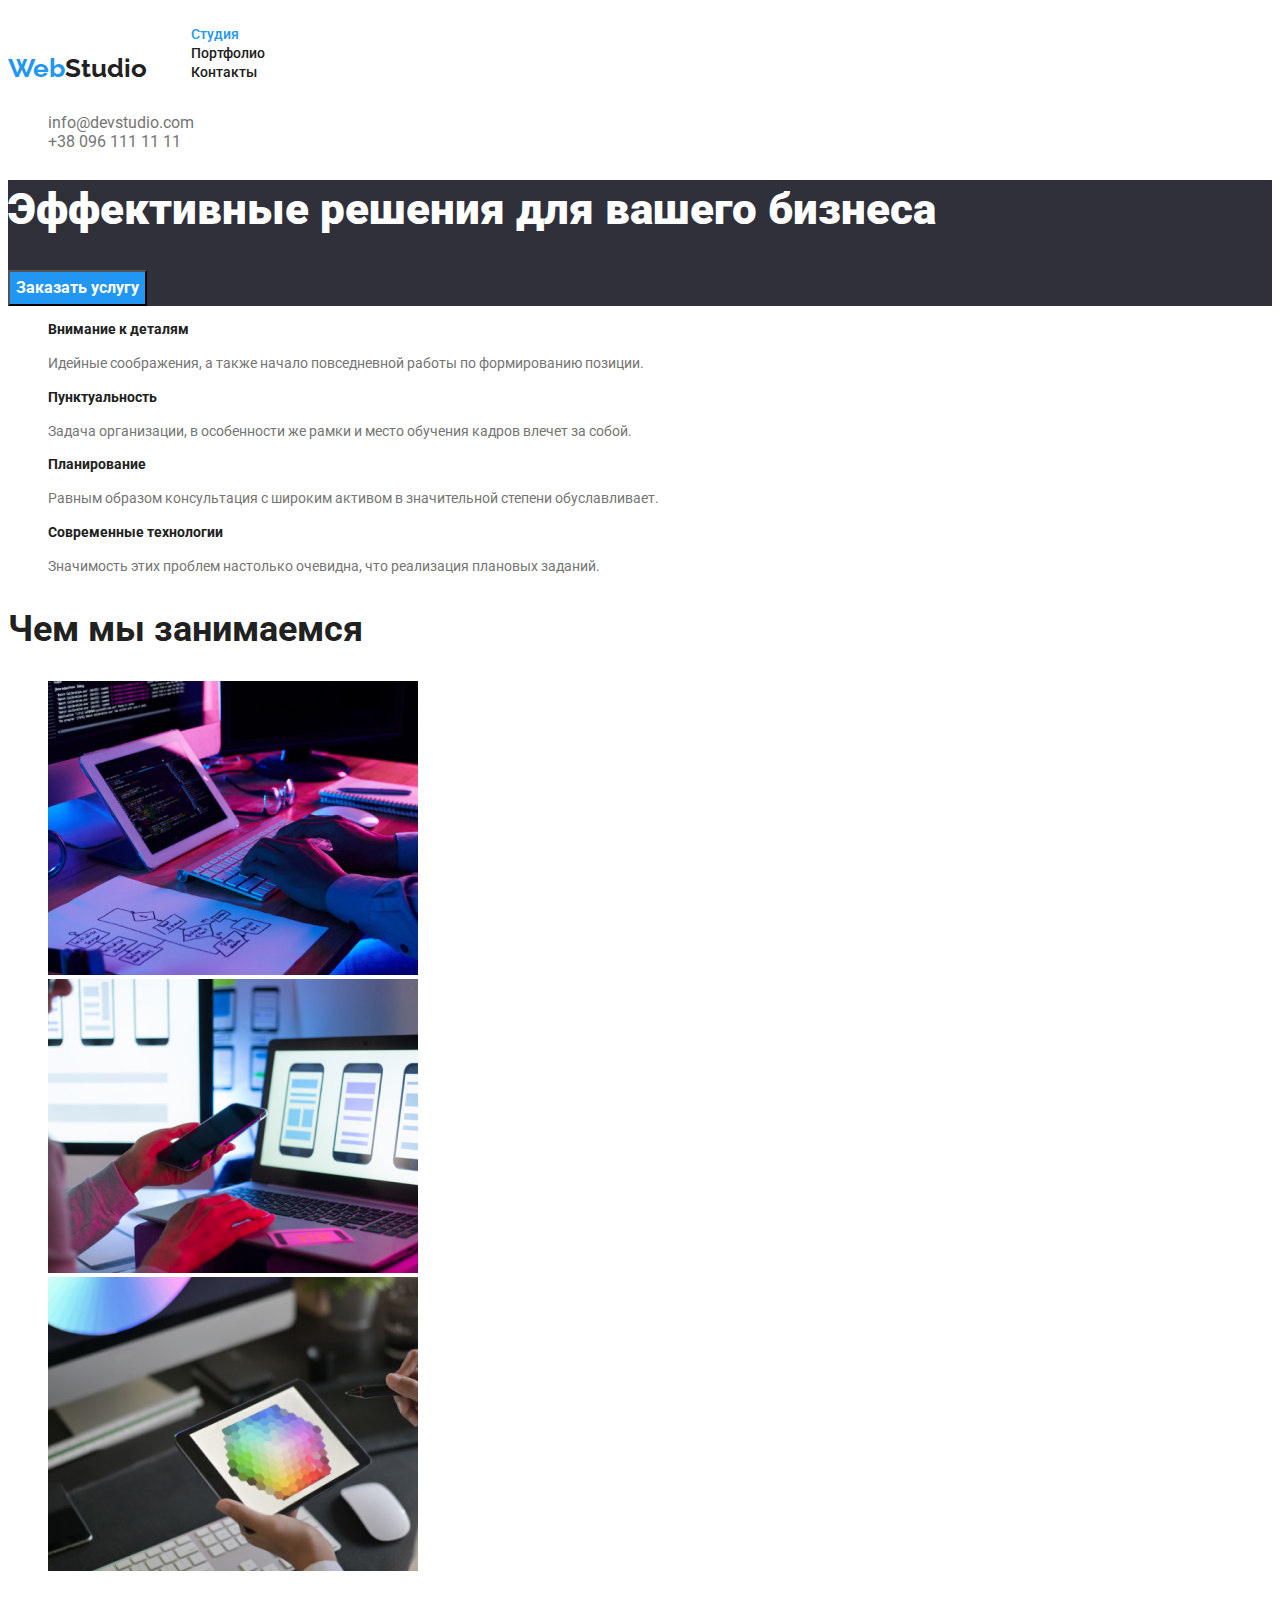
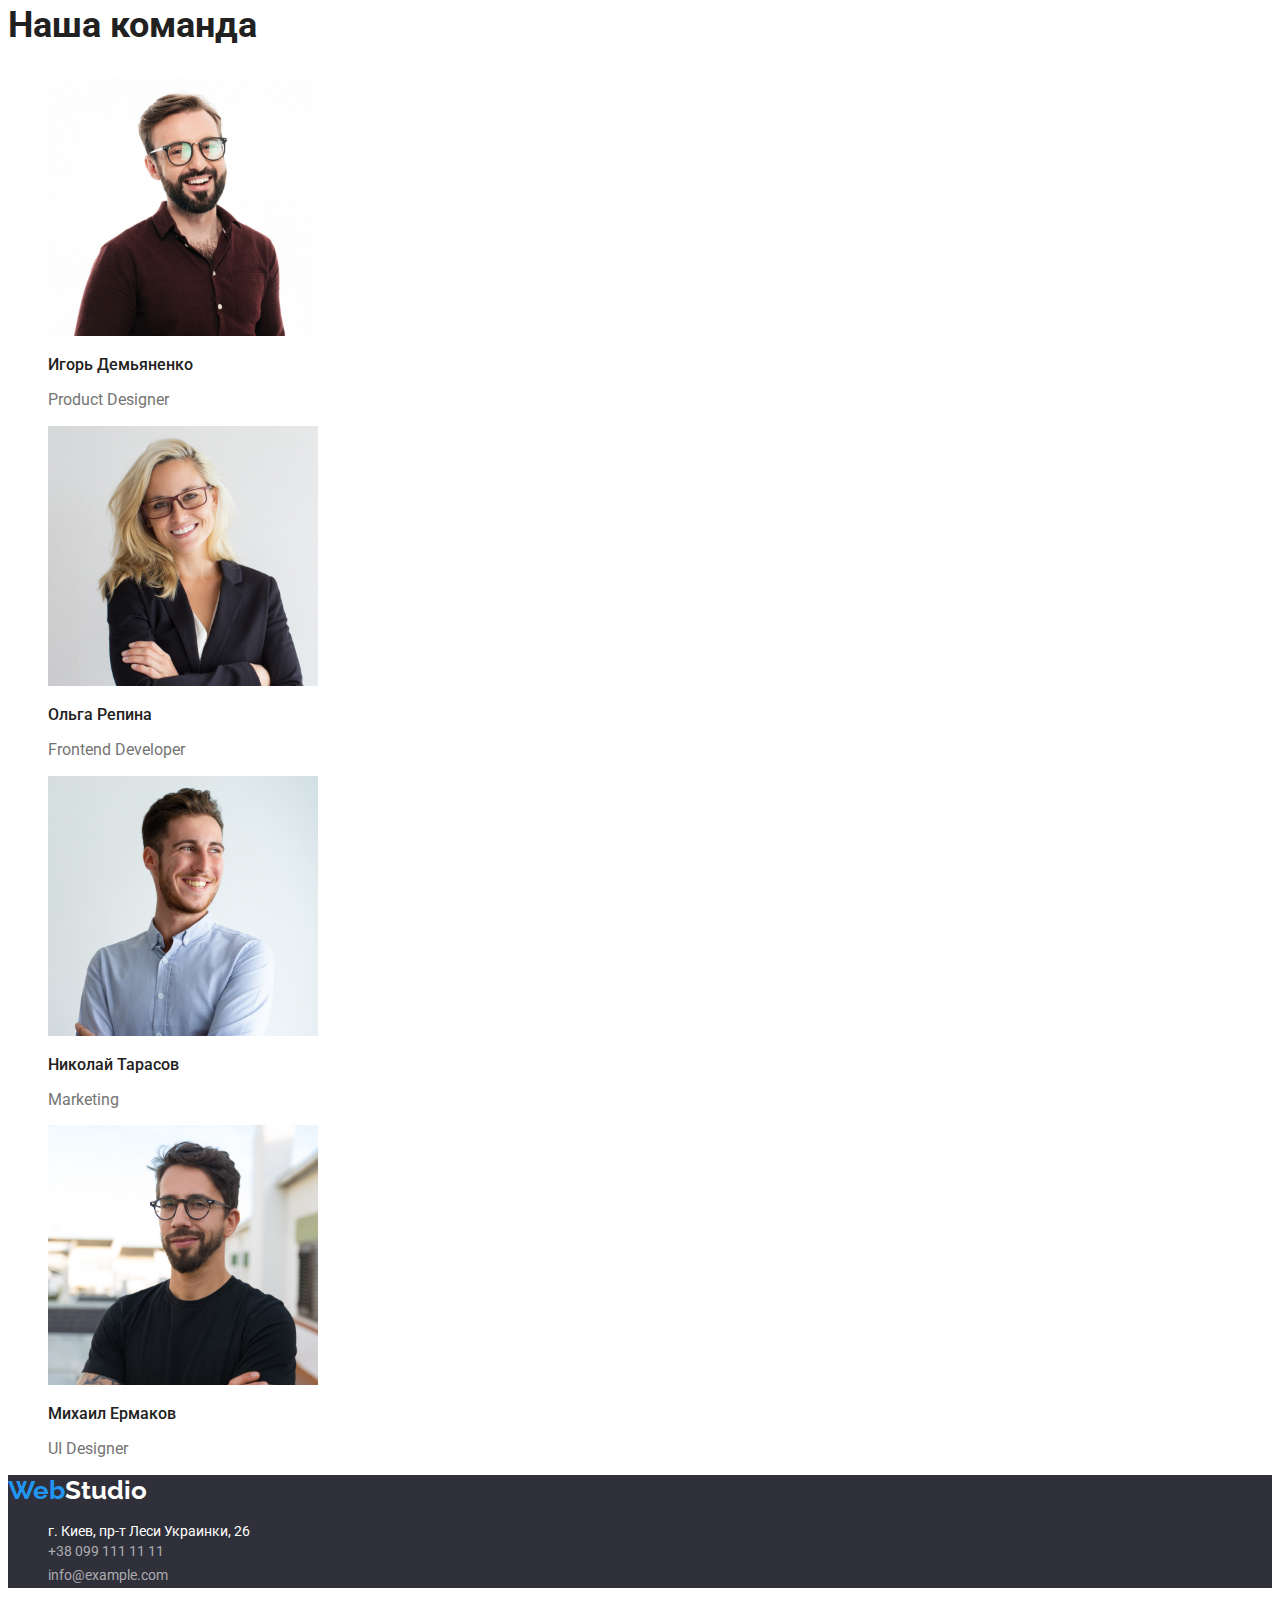
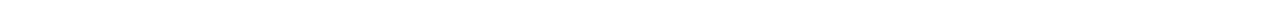
<file: index.html>
<!DOCTYPE html>
<html lang="en">

<head>
    <meta charset="UTF-8">
    <meta http-equiv="X-UA-Compatible" content="IE=edge">
    <meta name="viewport" content="width=device-width, initial-scale=1.0">
    <title>HomeWork 1</title>
    <link rel="preconnect" href="https://fonts.gstatic.com">
    <link href="https://fonts.googleapis.com/css2?family=Raleway:wght@700&family=Roboto:wght@400;500;700;900&display=swap" rel="stylesheet">
    <link rel="stylesheet" href="./css/style.css">
</head>

<body>
    <header class="header">
        <nav>
            <a class="header-title" href="./index.html"><span class="header-title-color">Web</span><span class="header-title-color-b">Studio</span></a>
            <ul class="header-list">
                <li class="header-link"><a class="header-link-style current" href="./index.html">Студия</a></li>
                <li class="header-link"><a class="header-link-style " href="./portfolio.html">Портфолио</a></li>
                <li class="header-link"><a class="header-link-style " href="#">Контакты</a></li>
            </ul>
        </nav>
        <ul>
            <li><a class="header-link-style-contacts" href="mailto:info@devstudio.com"> info@devstudio.com</a></li>
            <li><a class="header-link-style-contacts" href="telto:+380961111111"> +38 096 111 11 11</a></li>
        </ul>
    </header>
    <main>
        <section class="main-section">
            <h1 class="main-title">Эффективные решения для вашего бизнеса</h1>
            <button class="main-title-button" type="button">Заказать услугу</button>
        </section>
        <section>
            <ul>
                <li>
                    <h3 class="ul-title-bold">Внимание к деталям</h3>
                    <p class="ul-title-par">Идейные соображения, а также начало повседневной работы по формированию позиции.</p>
                </li>
                <li>
                    <h3 class="ul-title-bold">Пунктуальность</h3>
                    <p class="ul-title-par">Задача организации, в особенности же рамки и место обучения кадров влечет за собой.</p>
                </li>
                <li>
                    <h3 class="ul-title-bold">Планирование</h3>
                    <p class="ul-title-par">Равным образом консультация с широким активом в значительной степени обуславливает.</p>
                </li>
                <li>
                    <h3 class="ul-title-bold">Современные технологии</h3>
                    <p class="ul-title-par">Значимость этих проблем настолько очевидна, что реализация плановых заданий.</p>
                </li>
            </ul>
        </section>
        <section>
            <h2 class="section-title">Чем мы занимаемся</h2>
            <ul>
                <li><img src="./image/1/img1.jpg" width="370" height="294" alt="На столе лист, на листе блок схемы"></li>
                <li><img src="./image/1/img2.jpg" width="370" height="294" alt="Телефон, ноутбук, телефизор"></li>
                <li><img src="./image/1/img3.jpg" width="370" height="294" alt="Планшет, пятиугольник цветов"></li>
            </ul>
        </section>
        <section>
            <h2 class="section-title">Наша команда</h2>

            <ul>
                <li><img src="./image/1/card1.jpg" width="270" height="260" alt="Человек 1">
                    <h3 class="team-name">Игорь Демьяненко</h3>
                    <p class="team-special">Product Designer</p>
                </li>
            </ul>
            <ul>
                <li><img src="./image/1/card2.jpg" width="270" height="260" alt="Человек 2">
                    <h3 class="team-name">Ольга Репина</h3>
                    <p class="team-special">Frontend Developer</p>
                </li>
            </ul>
            <ul>
                <li><img src="./image/1/card3.jpg" width="270" height="260" alt="Человек 3">
                    <h3 class="team-name">Николай Тарасов</h3>
                    <p class="team-special">Marketing</p>
                </li>
            </ul>
            <ul>
                <li><img src="./image/1/card4.jpg" width="270" height="260" alt="Человек 4">
                    <h3 class="team-name">Михаил Ермаков</h3>
                    <p class="team-special">UI Designer</p>
                </li>
            </ul>

        </section>
    </main>
    <footer class="footer">
        <address class="footer-adress">
            <a class="header-title" href="./index.html"><span class="header-title-color">Web</span><span class="footer-title-color-w">Studio</span></a>
            <ul>
                <li><a  class="footer-li-map" href="https://goo.gl/maps/kzve8S5sdwJXSWWp6" target="_blank" rel="noopener noreferrer">г. Киев, пр-т Леси Украинки, 26</a></li>
                <li><a  class="footer-li"href="telto:+380961111111">+38 099 111 11 11</a></li>
                <li><a class="footer-li" href="mailto:info@devstudio.com">info@example.com</a></li>
            </ul>
        </address>
        <footer>
</body>

</html>
</file>
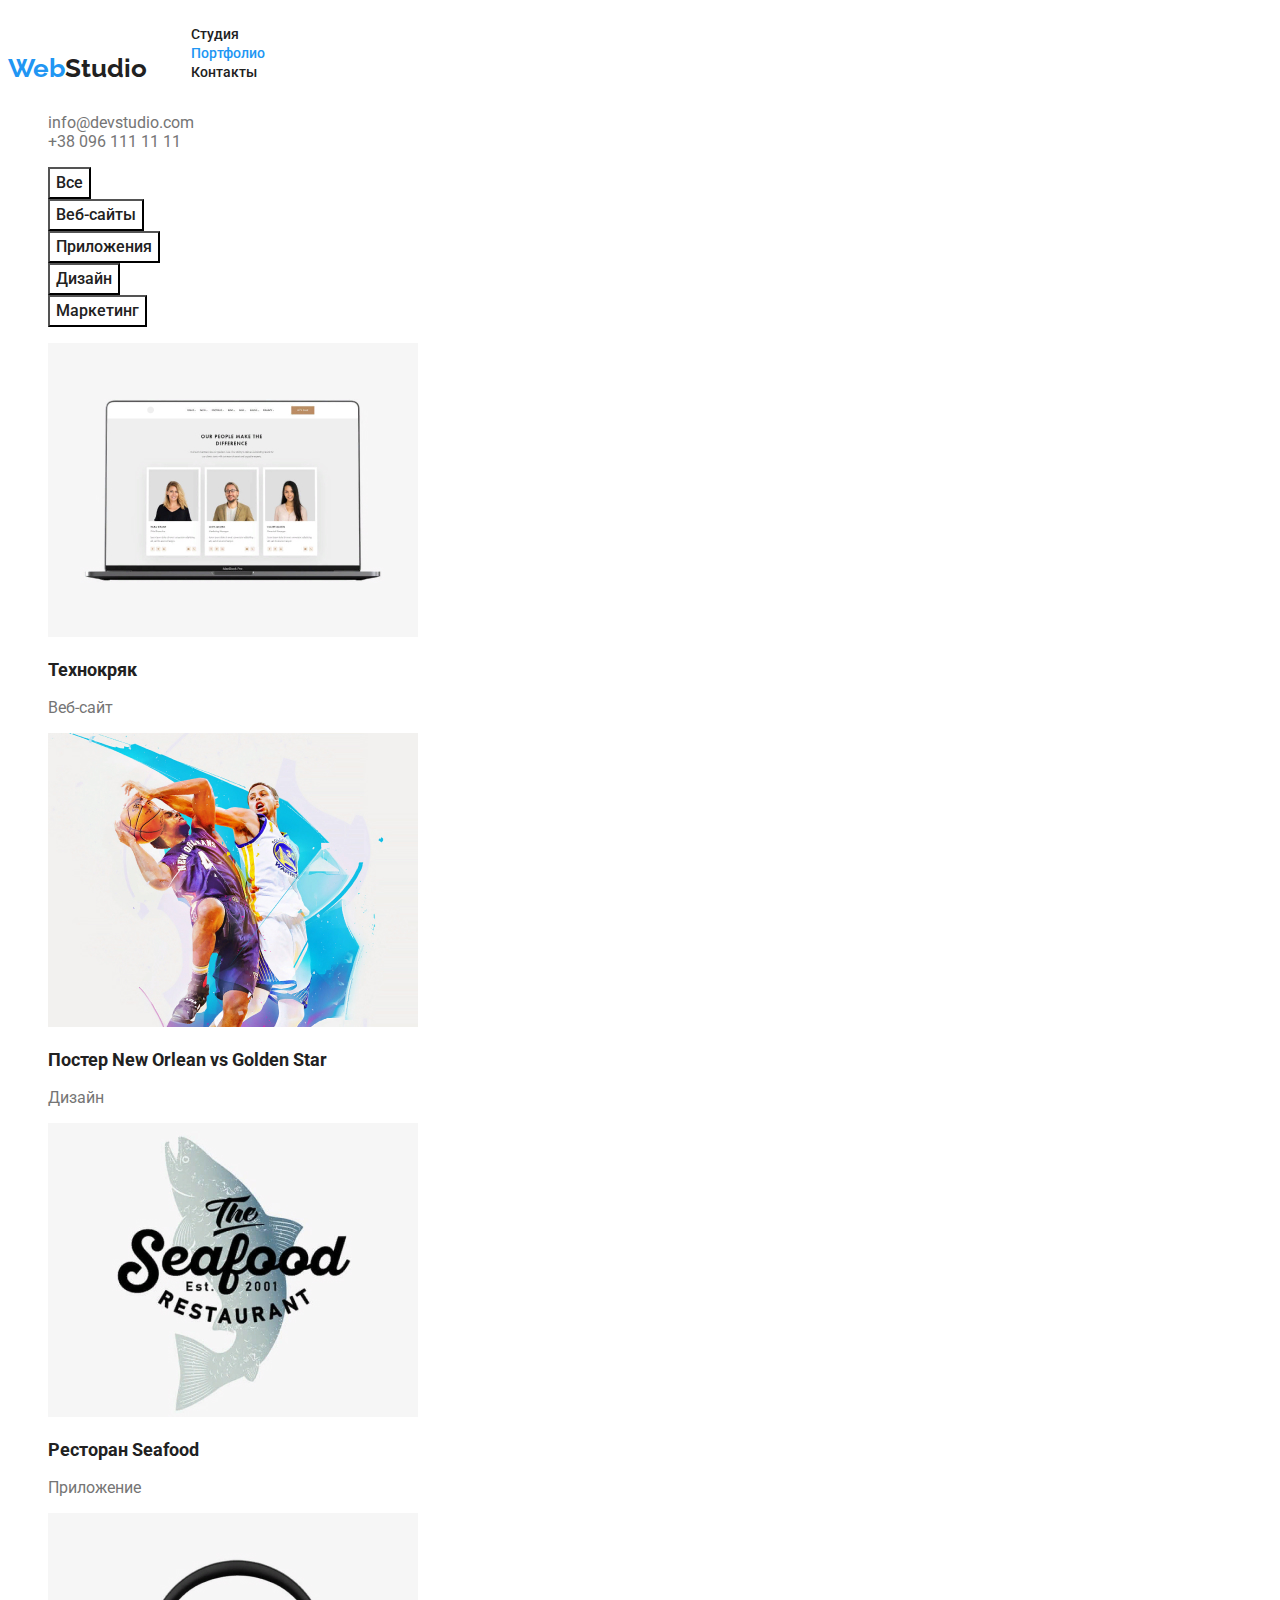
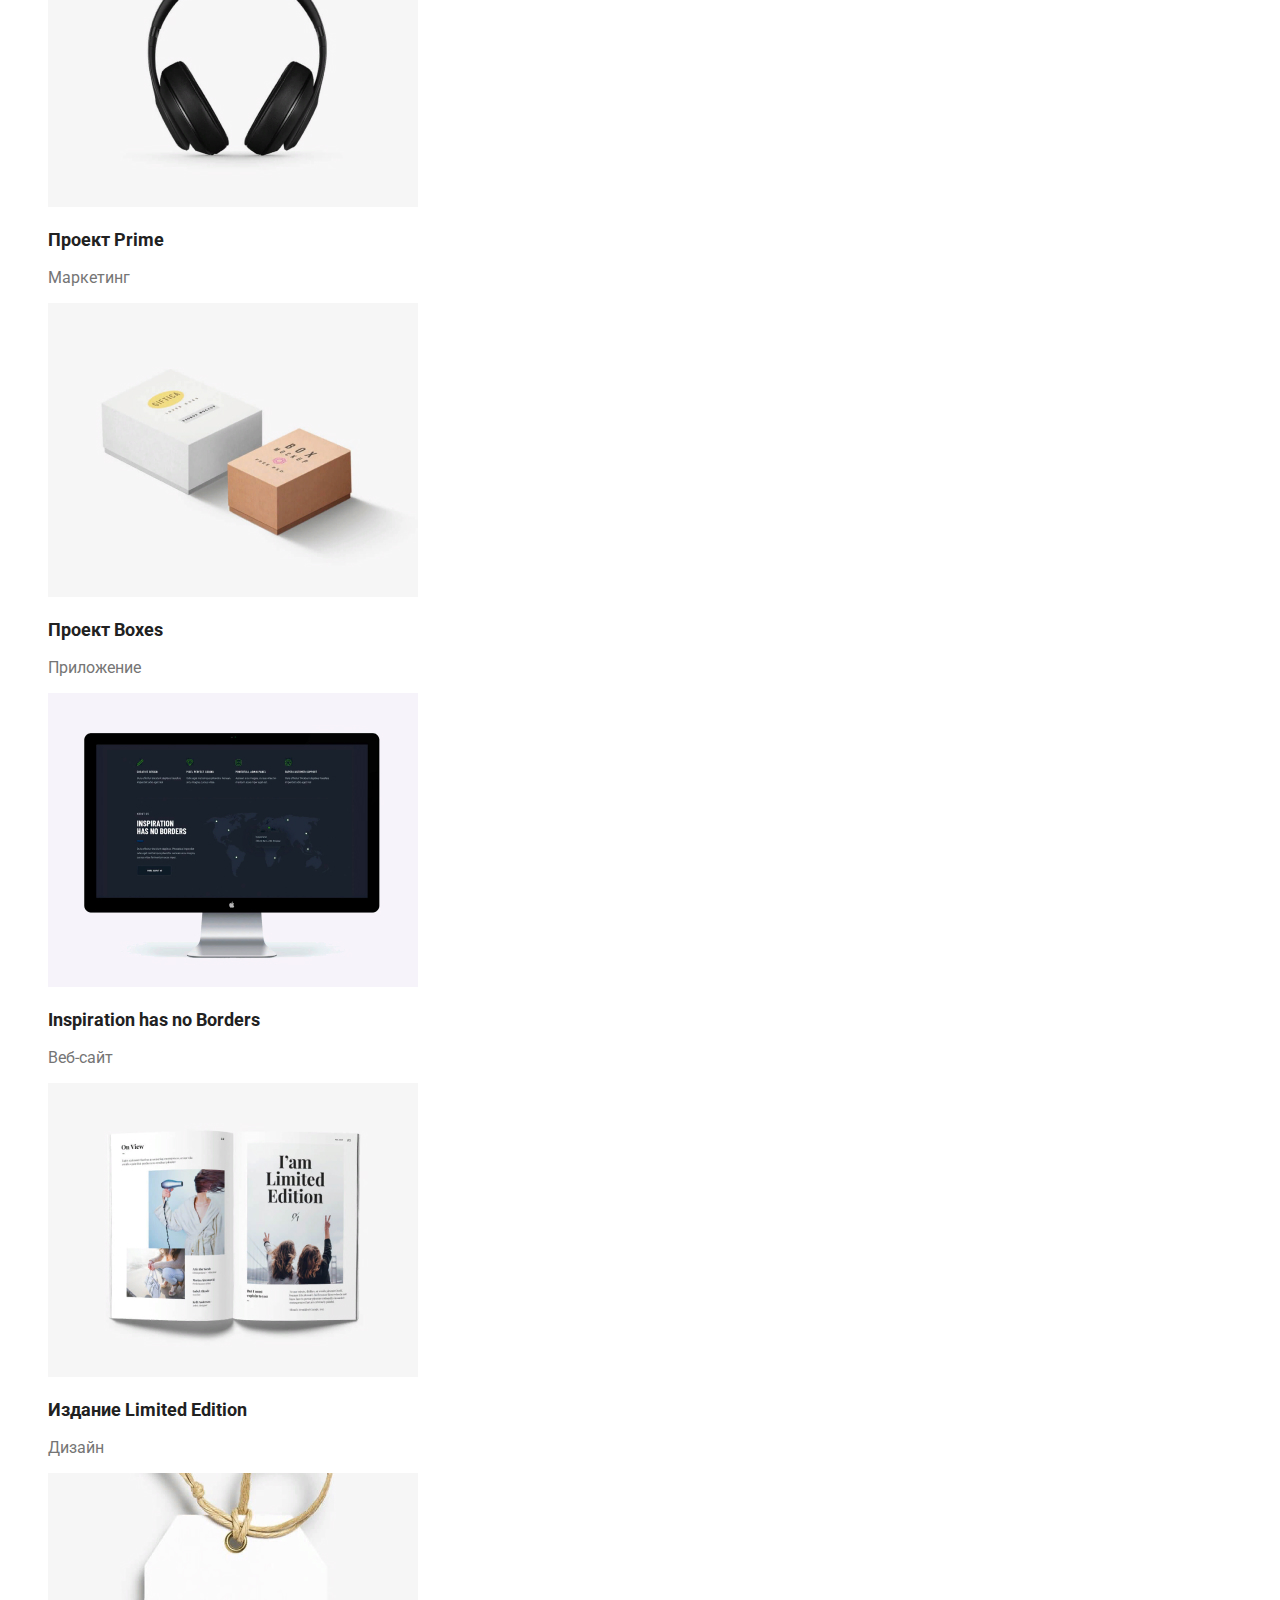
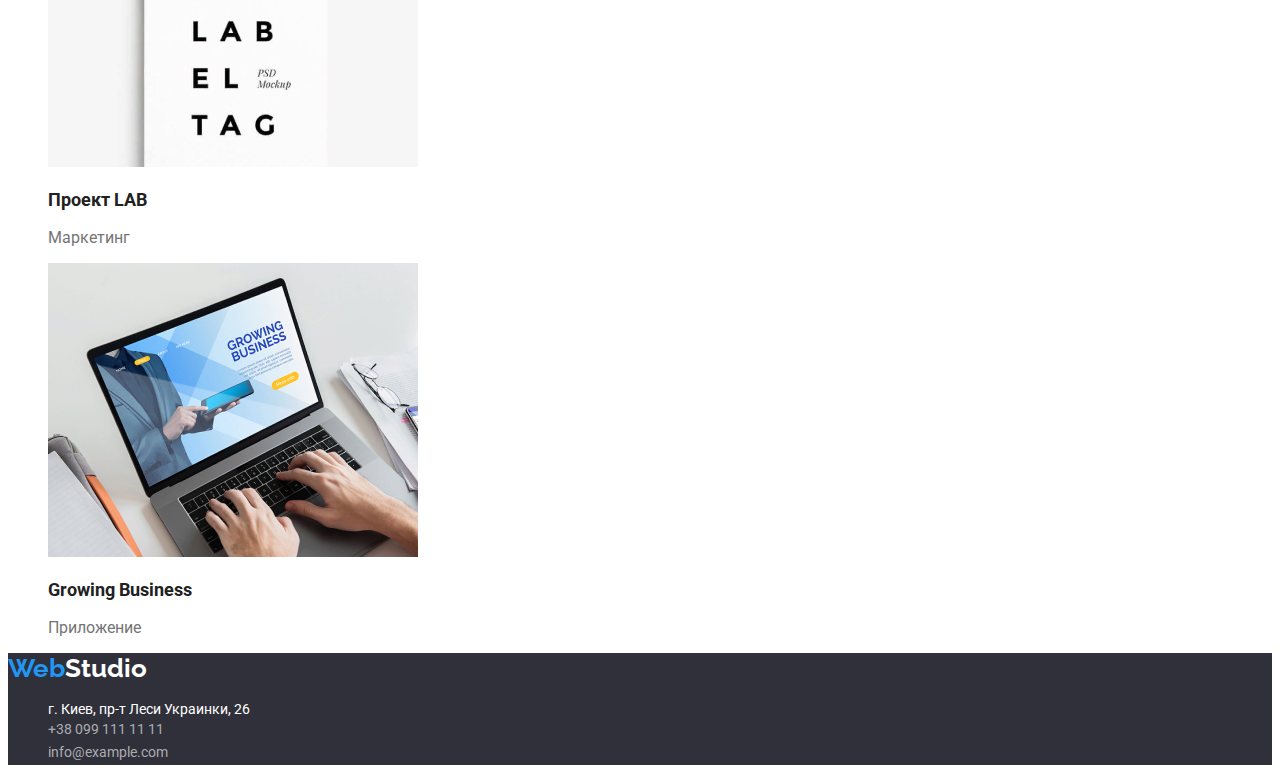
<file: portfolio.html>
<!DOCTYPE html>
<html lang="en">

<head>
    <meta charset="UTF-8">
    <meta http-equiv="X-UA-Compatible" content="IE=edge">
    <meta name="viewport" content="width=device-width, initial-scale=1.0">
    <title>Portfolio</title>
    <link rel="preconnect" href="https://fonts.gstatic.com">
    <link href="https://fonts.googleapis.com/css2?family=Raleway:wght@700&family=Roboto:wght@400;500;700;900&display=swap" rel="stylesheet">
    <link rel="stylesheet" href="./css/style.css">
</head>

<body>
    <header class="header">
        <nav>
            <a class="header-title" href="./index.html"><span class="header-title-color">Web</span><span class="header-title-color-b">Studio</span></a>
            <ul class="header-list">
                <li class="header-link"><a class="header-link-style " href="./index.html">Студия</a></li>
                <li class="header-link"><a class="header-link-style current" href="./portfolio.html">Портфолио</a></li>
                <li class="header-link"><a class="header-link-style " href="#">Контакты</a></li>
            </ul>
        </nav>
        <ul>
            <li><a class="header-link-style-contacts" href="mailto:info@devstudio.com"> info@devstudio.com</a></li>
            <li><a class="header-link-style-contacts" href="telto:+380961111111"> +38 096 111 11 11</a></li>
        </ul>
    </header>
    <div>
        <div class="filters">
            <ul>
                <li> <button class="filters-btn">Все</button></li>
                <li><button class="filters-btn">Веб-сайты</button></li>
                <li><button class="filters-btn">Приложения</button></li>
                <li><button class="filters-btn">Дизайн</button></li>
                <li><button class="filters-btn">Маркетинг</button></li>
            </ul>
            </nav>
        </div>
        <section>
            <ul>
                <li><img src="./image/portfolio/img1.jpg" width="370" height="294" alt="Картинка 1">
                    <h3 class="section-title-portf">Технокряк</h3>
                    <p class="section-title-par">Веб-сайт</p>
                </li>
                <li><img src="./image/portfolio/img2.jpg" width="370" height="294" alt="Картинка 1">
                    <h3 class="section-title-portf">Постер New Orlean vs Golden Star</h3>
                    <p class="section-title-par">Дизайн</p>
                </li>

                <li><img src="./image/portfolio/img3.jpg" width="370" height="294" alt="Картинка 1">
                    <h3 class="section-title-portf">Ресторан Seafood</h3>
                    <p class="section-title-par">Приложение</p>
                </li>

                <li><img src="./image/portfolio/img4.jpg" width="370" height="294" alt="Картинка 1">
                    <h3 class="section-title-portf">Проект Prime</h3>
                    <p class="section-title-par">Маркетинг</p>
                </li>

                <li><img src="./image/portfolio/img5.jpg" width="370" height="294" alt="Картинка 1">
                    <h3 class="section-title-portf">Проект Boxes</h3>
                    <p class="section-title-par">Приложение</p>
                </li>

                <li><img src="./image/portfolio/img6.jpg" width="370" height="294" alt="Картинка 1">
                    <h3 class="section-title-portf">Inspiration has no Borders</h3>
                    <p class="section-title-par">Веб-сайт</p>
                </li>

                <li><img src="./image/portfolio/img7.jpg" width="370" height="294" alt="Картинка 1">
                    <h3 class="section-title-portf">Издание Limited Edition</h3>
                    <p class="section-title-par">Дизайн</p>
                </li>

                <li><img src="./image/portfolio/img8.jpg" width="370" height="294" alt="Картинка 1">
                    <h3 class="section-title-portf">Проект LAB</h3>
                    <p class="section-title-par">Маркетинг</p>
                </li>


                <li><img src="./image/portfolio/img9.jpg" width="370" height="294" alt="Картинка 1">
                    <h3 class="section-title-portf">Growing Business</h3>
                    <p class="section-title-par">Приложение</p>
                </li>
            </ul>
        </section>
    </div>
    <footer class="footer">
        <address class="footer-adress">
            <a class="header-title" href="./index.html"><span class="header-title-color">Web</span><span class="footer-title-color-w">Studio</span></a>
            <ul>
                <li><a  class="footer-li-map" href="https://goo.gl/maps/kzve8S5sdwJXSWWp6" target="_blank" rel="noopener noreferrer">г. Киев, пр-т Леси Украинки, 26</a></li>
                <li><a  class="footer-li"href="telto:+380961111111">+38 099 111 11 11</a></li>
                <li><a class="footer-li" href="mailto:info@devstudio.com">info@example.com</a></li>
            </ul>
        </address>
        <footer>
</body>

</html>
</file>
<file: css/style.css>
:root {
    --font-family-Rob: Roboto;
    --font-family-Ral: Raleway;
    --font-weight-regular: 400;
    --font-weight-medium: 500;
    --font-weight-bold: 700;
    --font-weight-black: 900;
    --color-sea: #2196F3;
    --color-white: #fff;
    --color-black: #212121;
}

body {
    font-family: Roboto;
    color: #212121;
}

.header {
    background-color: var(--color-white);
    position: relative;
}

li {
    list-style: none;
}

.header-title {
    font-family: var(--font-family-Ral);
    font-weight: var(--font-weight-bold);
    font-size: 26px;
    text-decoration: none;
}

.header-title-color {
    color: var(--color-sea);
}

.header-title-color-b {
    color: var(--color-black);
}

.header-list {
    display: inline-block;
}

.header-list .header-link-style.current {
    color: var(--color-sea);
}

.header-link-style {
    font-family: var(--font-family-Rob);
    font-weight: var(--font-weight-medium);
    text-decoration: none;
    font-size: 14px;
    line-height: 1.14;
    color: var(--color-black);
}

.header-link-style:hover,
.header-link-style:active {
    color: var(--color-sea);
}

.header-link-style-contacts {
    color: #757575;
    text-decoration: none;
}

.header-link-style-contacts:hover,
.header-link-style-contacts:active {
    color: var(--color-sea);
}

.main-section {
    background-color: #2F303A;
}

.main-title {
    font-family: var(--font-family-Rob);
    font-weight: var(--font-weight-black);
    color: var(--color-white);
    font-size: 44px;
    line-height: 1.36;
}

.main-title-button {
    background-color: var(--color-sea);
    color: var(--color-white);
    font-family: var(--font-family-Rob);
    font-weight: var(--font-weight-bold);
    font-size: 16px;
    line-height: 1.87;
    cursor: pointer;
}

.ul-title-bold {
    font-family: var(--font-family-Rob);
    font-weight: var(--font-weight-bold);
    font-size: 14px;
    line-height: 1.14;
}

.ul-title-par {
    font-family: var(--font-family-Rob);
    font-weight: var(--font-weight-regular);
    color: #757575;
    font-size: 14px;
    line-height: 1.71;
}

.section-title {
    font-family: var(--font-family-Rob);
    font-weight: var(--font-weight-bold);
    font-size: 36px;
    line-height: 1.16;
}

.section-title-portf {
    font-family: var(--font-family-Rob);
    font-weight: var(--font-weight-bold);
    font-size: 18px;
}

.section-title-par {
    font-family: var(--font-family-Rob);
    font-weight: var(--font-weight-regular);
    font-size: 16px;
    color: #757575;
}

.team-name {
    font-family: var(--font-family-Rob);
    font-weight: var(--font-weight-medium);
    font-size: 16px;
    line-height: 1.18;
    color: #212121;
}

.team-special {
    font-family: var(--font-family-Rob);
    font-weight: var(--font-weight-regular);
    font-size: 16px;
    line-height: 1.18;
    color: #757575;
}

.footer {
    background-color: #2F303A;
}

.footer-adress {
    font-style: normal;
}

.footer-title-color-w {
    color: var(--color-white);
}

.footer-li-map {
    font-family: var(--font-family-Rob);
    font-weight: var(--font-weight-regular);
    font-size: 14px;
    color: var(--color-white);
    text-decoration: none;
}

.footer-li {
    font-family: var(--font-family-Rob);
    font-weight: var(--font-weight-regular);
    color: #ACACB0;
    font-size: 14px;
    line-height: 1.71;
    text-decoration: none;
}

.footer-li:hover {
    color: var(--color-sea);
}

.footer-li-map:hover {
    color: var(--color-sea)
}

.filters-btn {
    font-family: var(--font-family-Rob);
    font-weight: var(--font-weight-medium);
    font-size: 16px;
    line-height: 1.62;
    background: var(--color-white);
    color: var(--color-black);
    cursor: pointer;
}

.filters-btn:hover {
    background: var(--color-sea);
    color: var(--color-white);
}
</file>
